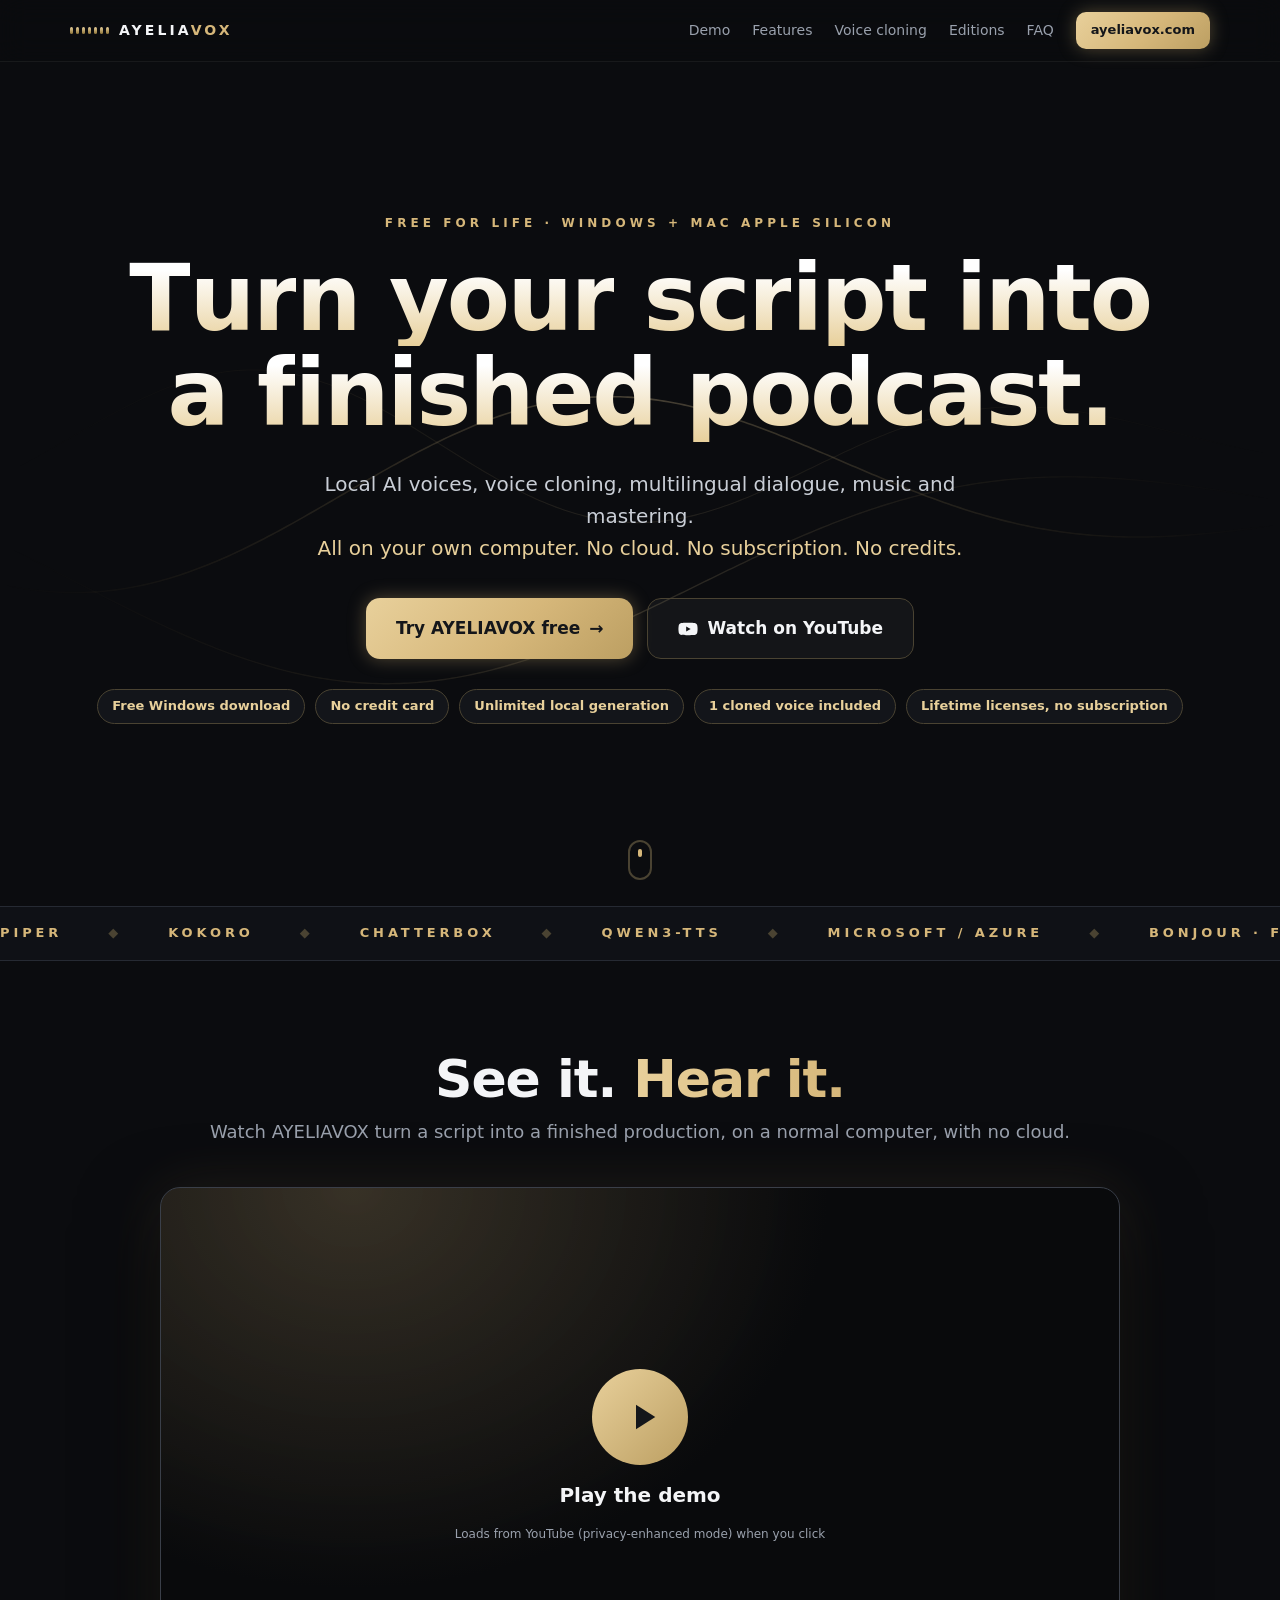
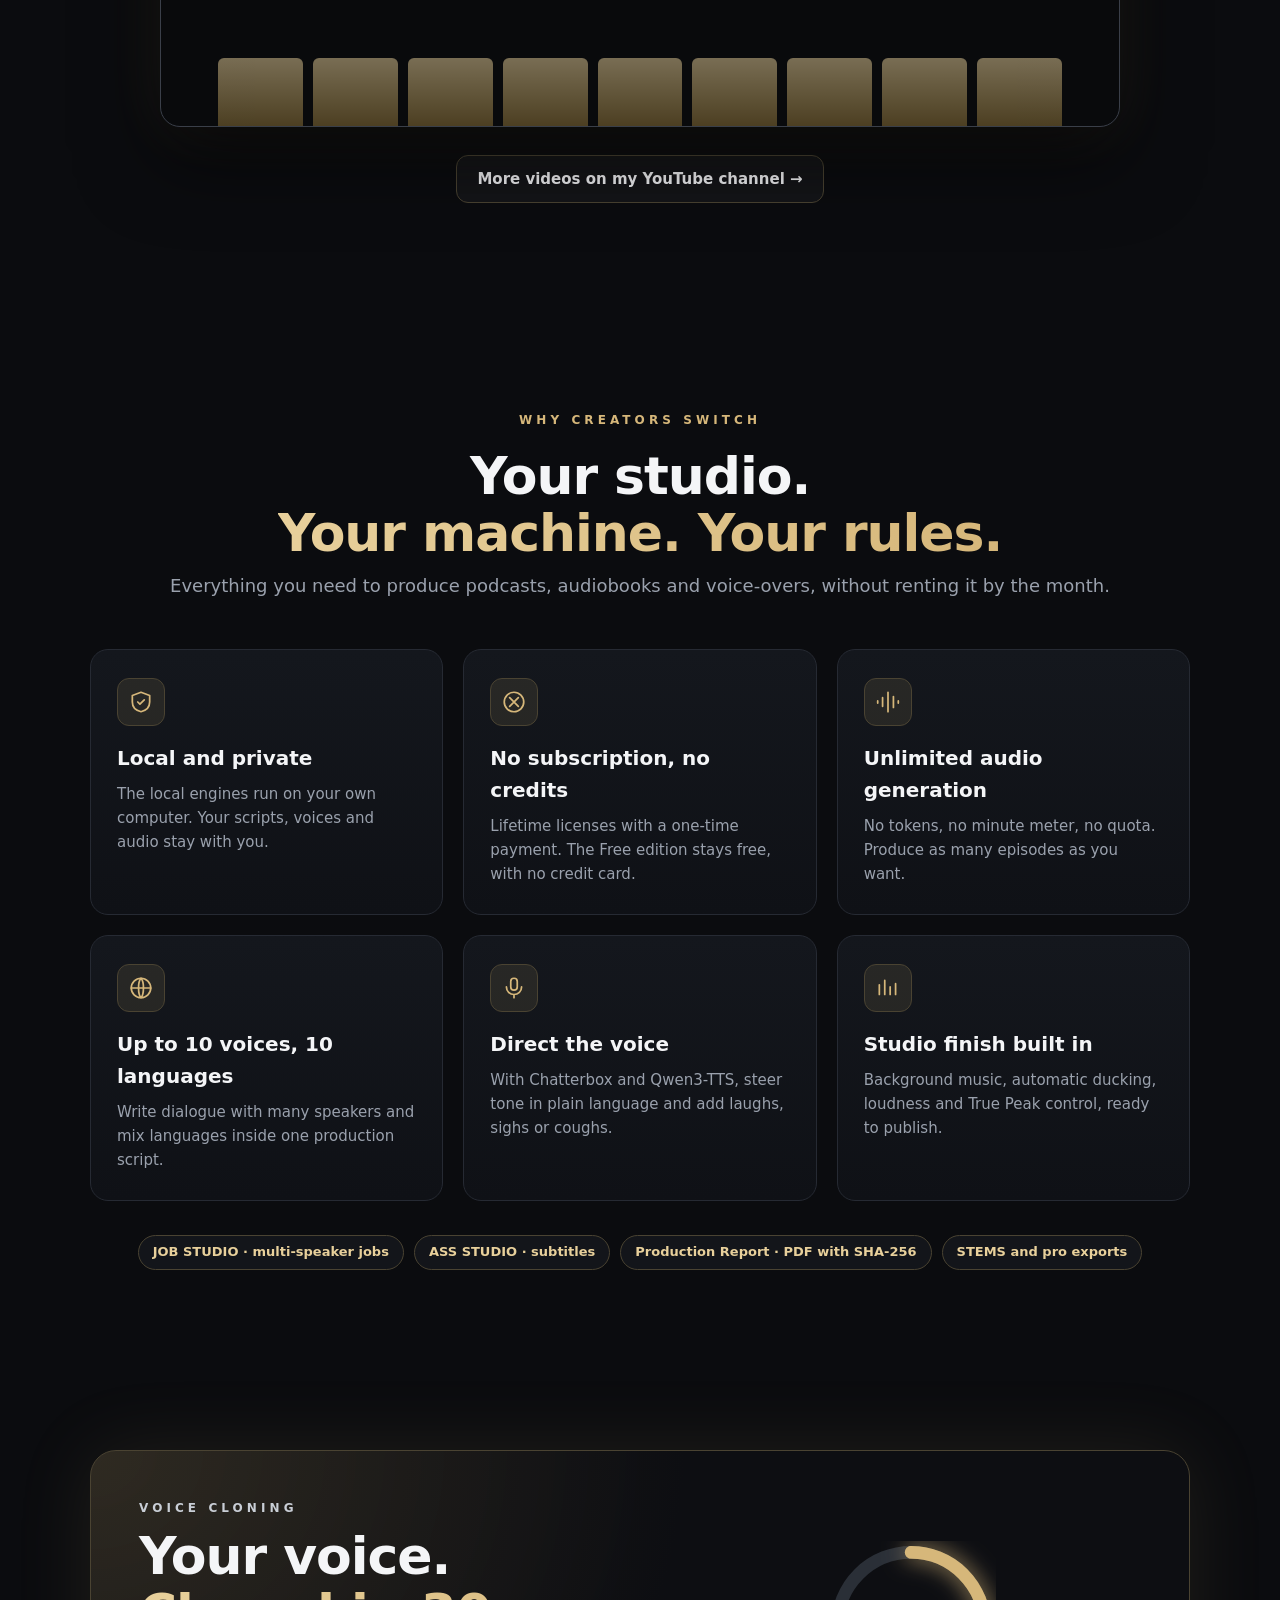
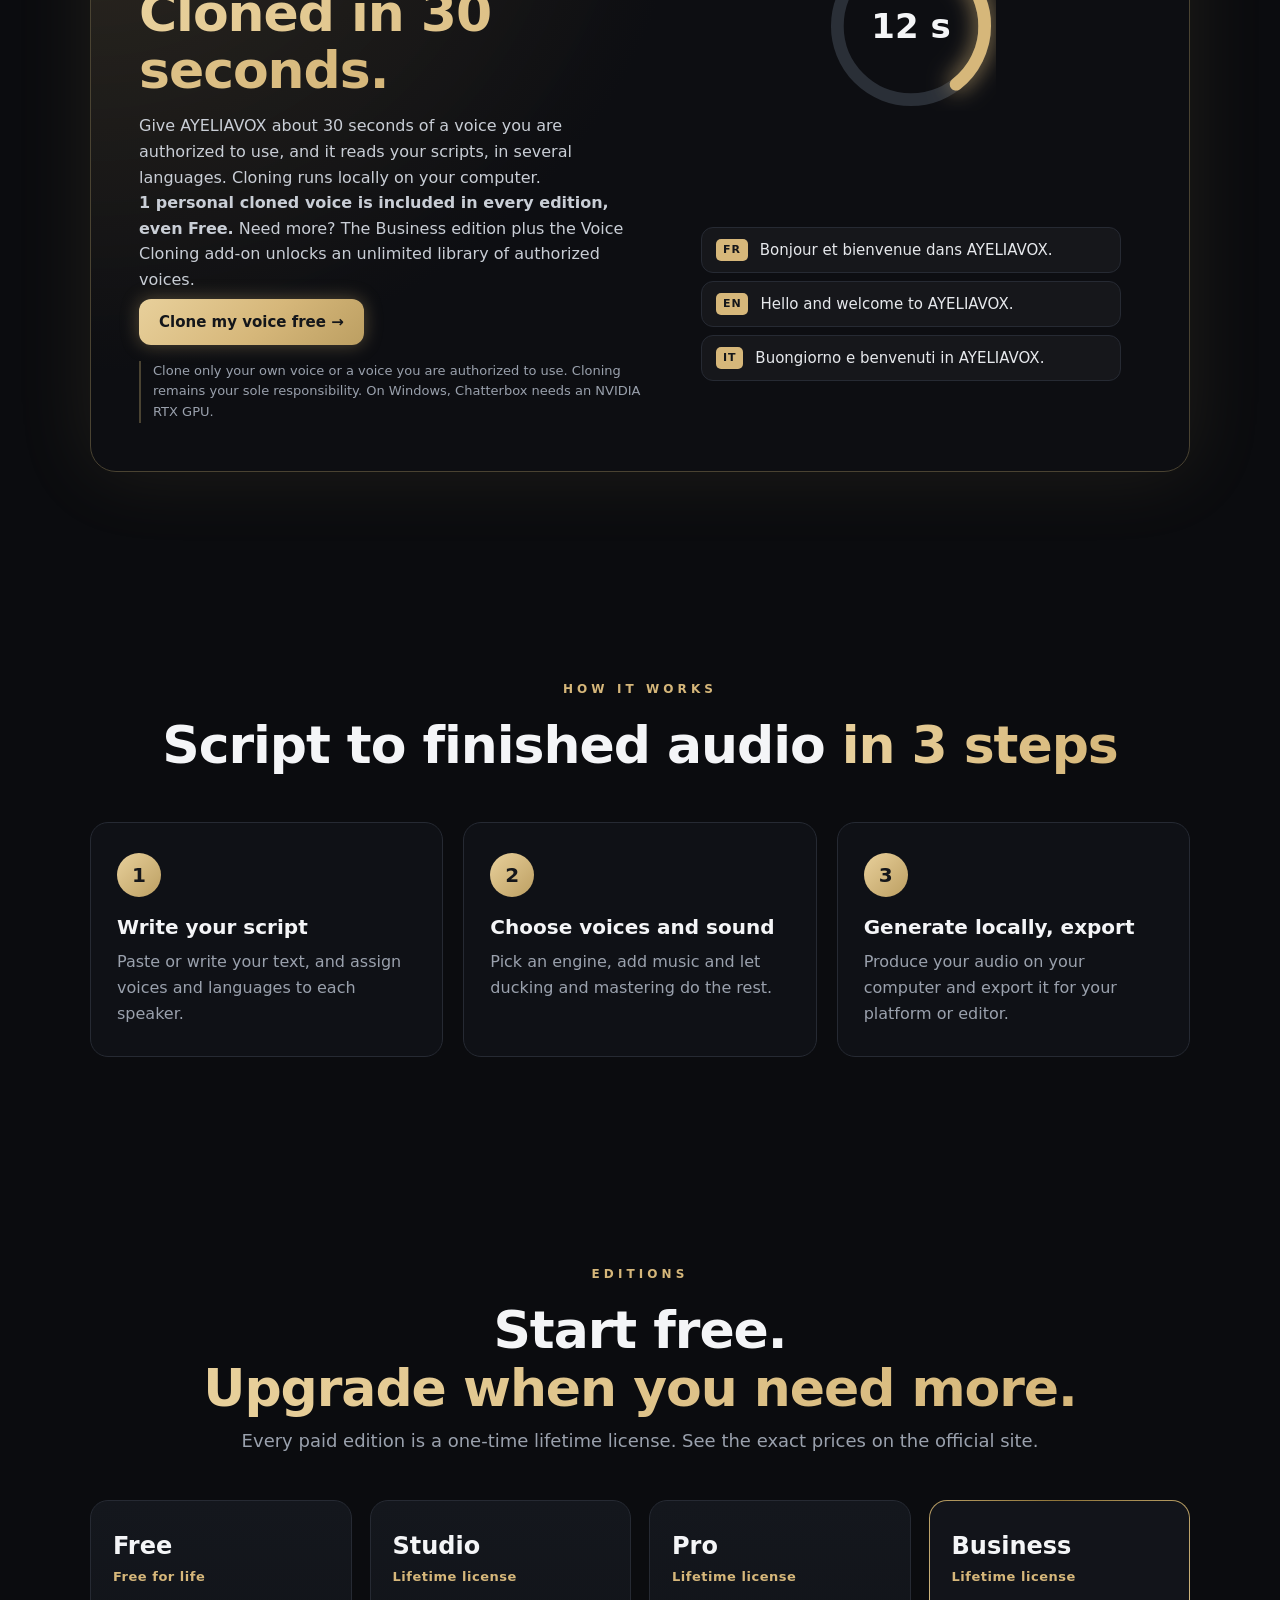
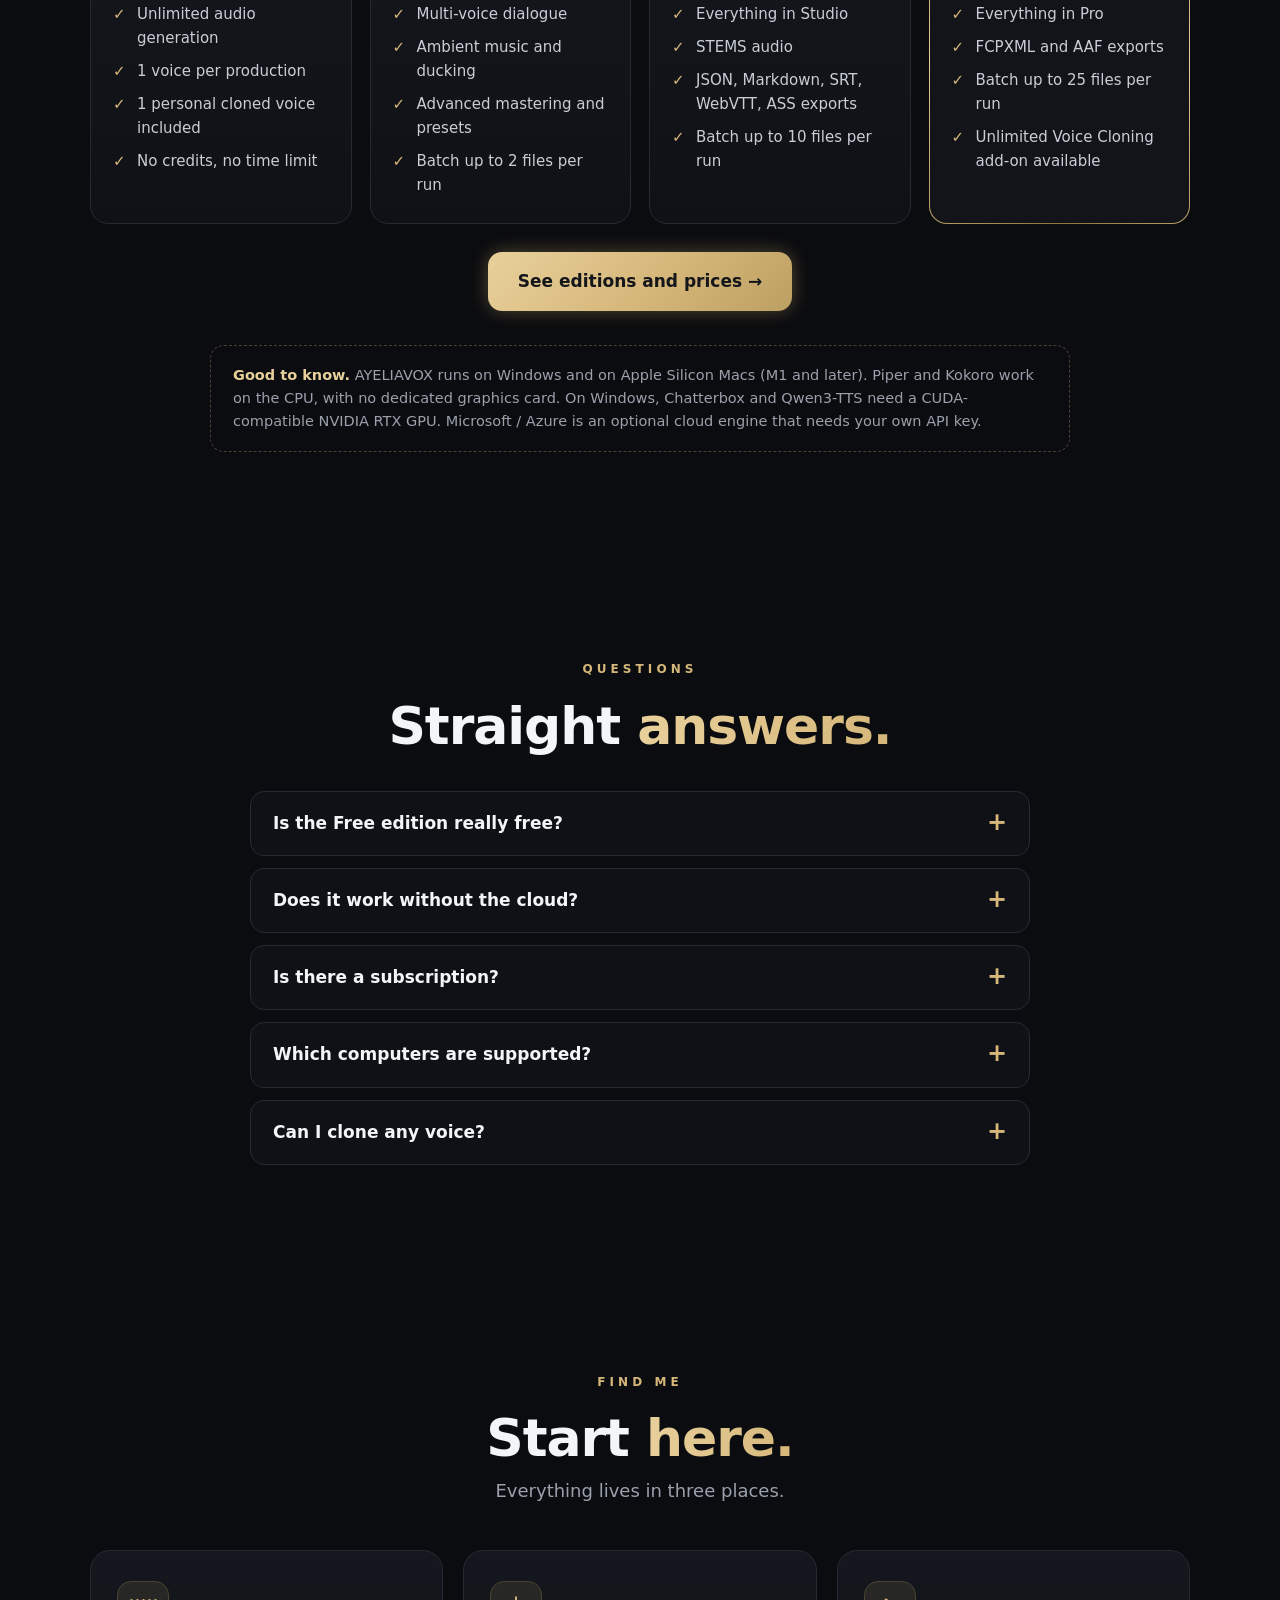
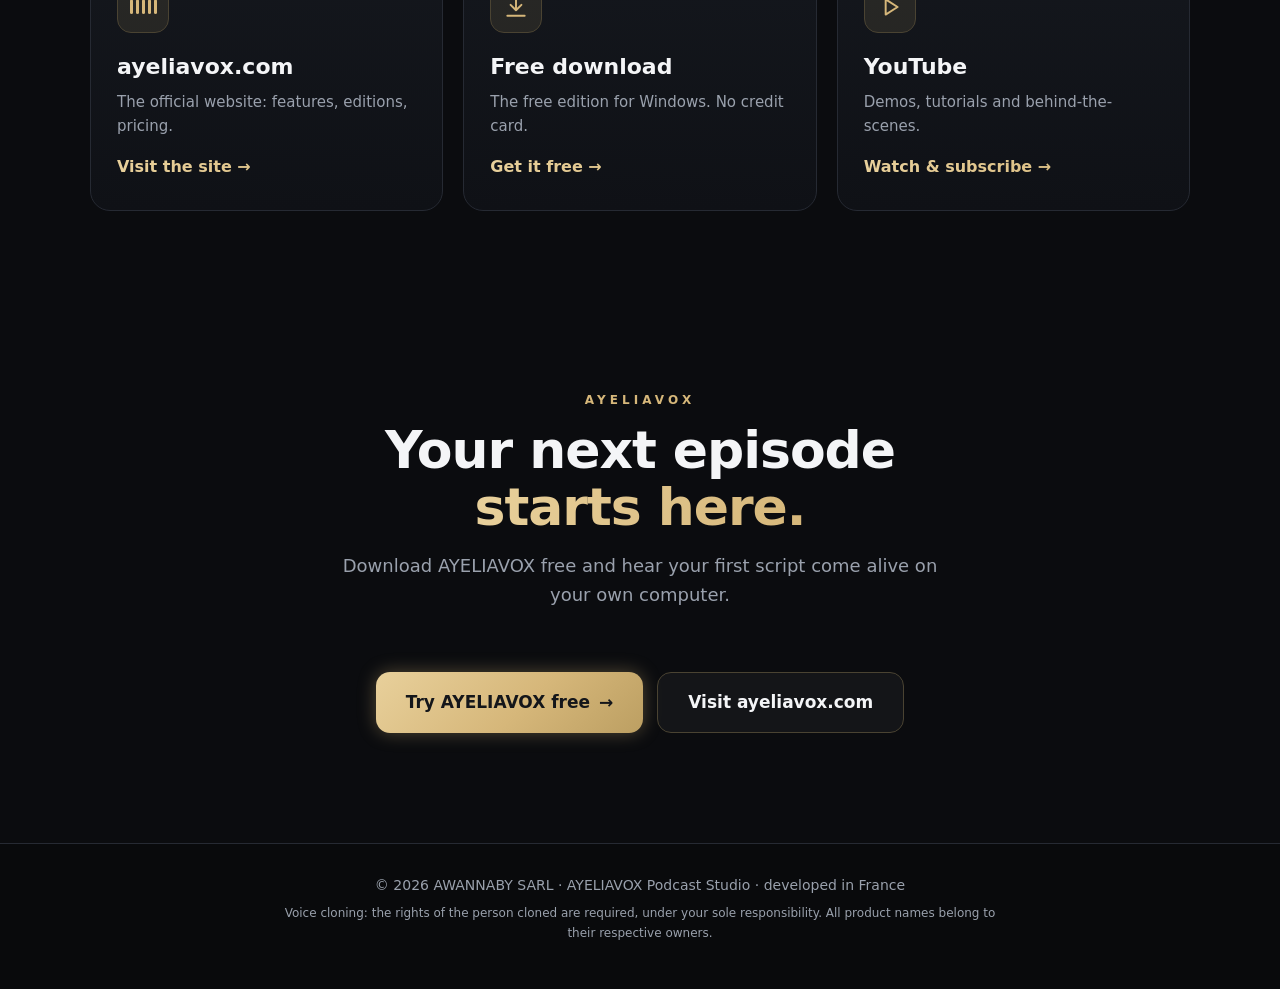
<file: index.html>
<!doctype html>
<html lang="en">
<head>
<meta charset="utf-8">
<meta name="viewport" content="width=device-width,initial-scale=1">
<title>AYELIAVOX — Local AI Podcast Studio</title>
<meta name="description" content="Turn scripts into finished multi-voice podcasts on your own computer. No cloud. No subscription. Windows and Apple Silicon Mac. Watch the demo and visit ayeliavox.com.">
<meta name="theme-color" content="#0b0c0f">
<meta property="og:title" content="AYELIAVOX — Local AI Podcast Studio">
<meta property="og:description" content="Your script becomes a finished podcast. 100% local. No cloud, no subscription.">
<meta property="og:type" content="website">
<link rel="icon" href="assets/favicon.svg" type="image/svg+xml">
<link rel="stylesheet" href="assets/style.css">
</head>
<body>
<!-- ============ EDIT YOUR LINKS HERE (they are used by every button on the page) ============ -->
<script>
window.AYV = {
  site:    "https://www.ayeliavox.com/?utm_source=github&utm_medium=pages&utm_campaign=showcase",
  download:"https://www.ayeliavox.com/download/?utm_source=github&utm_medium=pages&utm_campaign=showcase",
  channel: "https://youtu.be/Fgma2g_d-HM?si=Cs4B5Kjly2s", // <- replace with your channel URL, e.g. https://www.youtube.com/@yourhandle
  videoId: "Cs4B5Kjly2s"
};
</script>

<a class="skip" href="#main">Skip to content</a>
<canvas id="bgwave" aria-hidden="true"></canvas>
<div class="glow" id="glow" aria-hidden="true"></div>

<header class="nav">
  <a class="brand" href="#top" aria-label="AYELIAVOX home">
    <span class="logo" aria-hidden="true"><i></i><i></i><i></i><i></i><i></i><i></i><i></i></span>
    <span class="bn">AYELIA<em>VOX</em></span>
  </a>
  <nav aria-label="Main">
    <a href="#demo">Demo</a><a href="#features">Features</a><a href="#cloning">Voice cloning</a><a href="#editions">Editions</a><a href="#faq">FAQ</a>
    <a class="btn sm" data-go="site" href="#" target="_blank" rel="noopener">ayeliavox.com</a>
  </nav>
</header>

<main id="main">
<section class="hero" id="top">
  <p class="eyebrow">FREE FOR LIFE · WINDOWS + MAC APPLE SILICON</p>
  <h1 id="wave" aria-label="Turn your script into a finished podcast.">Turn your script into<br>a finished podcast.</h1>
  <p class="lead">Local AI voices, voice cloning, multilingual dialogue, music and mastering.<br><span class="gold">All on your own computer. No cloud. No subscription. No credits.</span></p>
  <div class="cta">
    <a class="btn big" data-go="download" href="#" target="_blank" rel="noopener">Try AYELIAVOX free <span aria-hidden="true">→</span></a>
    <a class="btn big ghost" data-go="channel" href="#" target="_blank" rel="noopener"><svg viewBox="0 0 24 24" aria-hidden="true"><path d="M23 7.2a3 3 0 0 0-2.1-2.1C19 4.6 12 4.6 12 4.6s-7 0-8.9.5A3 3 0 0 0 1 7.2 31 31 0 0 0 .5 12a31 31 0 0 0 .5 4.8 3 3 0 0 0 2.1 2.1c1.9.5 8.9.5 8.9.5s7 0 8.9-.5a3 3 0 0 0 2.1-2.1c.4-1.6.5-3.2.5-4.8s-.1-3.2-.5-4.8zM9.8 15.1V8.9l5.4 3.1z"/></svg> Watch on YouTube</a>
  </div>
  <ul class="chips" aria-label="Highlights">
    <li>Free Windows download</li><li>No credit card</li><li>Unlimited local generation</li><li>1 cloned voice included</li><li>Lifetime licenses, no subscription</li>
  </ul>
  <a class="scroll" href="#demo" aria-label="Scroll to the demo"><span></span></a>
</section>

<section class="marq" aria-label="Engines and languages"><div><span>PIPER</span><span>KOKORO</span><span>CHATTERBOX</span><span>QWEN3-TTS</span><span>MICROSOFT / AZURE</span><span>BONJOUR · FR</span><span>HELLO · EN</span><span>BUONGIORNO · IT</span><span>こんにちは · JA</span><span>HOLA · ES</span><span>HALLO · DE</span><span>PIPER</span><span>KOKORO</span><span>CHATTERBOX</span><span>QWEN3-TTS</span><span>MICROSOFT / AZURE</span><span>BONJOUR · FR</span><span>HELLO · EN</span><span>BUONGIORNO · IT</span><span>こんにちは · JA</span><span>HOLA · ES</span><span>HALLO · DE</span></div></section>

<section class="sec" id="demo">
  <h2 class="rv">See it. <em>Hear it.</em></h2>
  <p class="sub rv">Watch AYELIAVOX turn a script into a finished production, on a normal computer, with no cloud.</p>
  <div class="player rv" id="player">
    <button class="play" id="playBtn" aria-label="Play the demo video">
      <span class="eq" aria-hidden="true"><i></i><i></i><i></i><i></i><i></i><i></i><i></i><i></i><i></i></span>
      <span class="pb"><svg viewBox="0 0 24 24" aria-hidden="true"><path d="M8 5v14l11-7z"/></svg></span>
      <span class="pt">Play the demo</span>
      <small>Loads from YouTube (privacy-enhanced mode) when you click</small>
    </button>
  </div>
  <p class="center rv"><a class="btn ghost" data-go="channel" href="#" target="_blank" rel="noopener">More videos on my YouTube channel →</a></p>
</section>

<section class="sec" id="features">
  <p class="eyebrow center rv">WHY CREATORS SWITCH</p>
  <h2 class="rv">Your studio.<br><em>Your machine. Your rules.</em></h2>
  <p class="sub rv">Everything you need to produce podcasts, audiobooks and voice-overs, without renting it by the month.</p>
  <div class="grid">
    <article class="card rv"><div class="ic"><svg viewBox="0 0 24 24"><path d="M12 3l8 3v6c0 4.5-3.2 7.8-8 9-4.8-1.2-8-4.5-8-9V6l8-3z"/><path d="M9 12l2 2 4-4"/></svg></div><h3>Local and private</h3><p>The local engines run on your own computer. Your scripts, voices and audio stay with you.</p></article>
    <article class="card rv"><div class="ic"><svg viewBox="0 0 24 24"><circle cx="12" cy="12" r="9"/><path d="M8 8l8 8M16 8l-8 8"/></svg></div><h3>No subscription, no credits</h3><p>Lifetime licenses with a one-time payment. The Free edition stays free, with no credit card.</p></article>
    <article class="card rv"><div class="ic"><svg viewBox="0 0 24 24"><path d="M12 3v18M7 8v8M17 7v10M2.5 11v2M21.5 11v2"/></svg></div><h3>Unlimited audio generation</h3><p>No tokens, no minute meter, no quota. Produce as many episodes as you want.</p></article>
    <article class="card rv"><div class="ic"><svg viewBox="0 0 24 24"><circle cx="12" cy="12" r="9"/><path d="M3 12h18M12 3c3 3 3 15 0 18M12 3c-3 3-3 15 0 18"/></svg></div><h3>Up to 10 voices, 10 languages</h3><p>Write dialogue with many speakers and mix languages inside one production script.</p></article>
    <article class="card rv"><div class="ic"><svg viewBox="0 0 24 24"><rect x="9" y="3" width="6" height="11" rx="3"/><path d="M5 11a7 7 0 0 0 14 0M12 18v3"/></svg></div><h3>Direct the voice</h3><p>With Chatterbox and Qwen3-TTS, steer tone in plain language and add laughs, sighs or coughs.</p></article>
    <article class="card rv"><div class="ic"><svg viewBox="0 0 24 24"><path d="M4 18V9M9 18V5M14 18v-7M19 18V8"/></svg></div><h3>Studio finish built in</h3><p>Background music, automatic ducking, loudness and True Peak control, ready to publish.</p></article>
  </div>
  <ul class="chips rv" aria-label="Pro tools"><li>JOB STUDIO · multi-speaker jobs</li><li>ASS STUDIO · subtitles</li><li>Production Report · PDF with SHA-256</li><li>STEMS and pro exports</li></ul>
</section>

<section class="sec" id="cloning">
  <div class="stage rv">
    <div class="st-t">
      <p class="eyebrow">VOICE CLONING</p>
      <h2>Your voice.<br><em>Cloned in 30 seconds.</em></h2>
      <p>Give AYELIAVOX about 30 seconds of a voice you are authorized to use, and it reads your scripts, in several languages. Cloning runs locally on your computer.</p>
      <p><strong>1 personal cloned voice is included in every edition, even Free.</strong> Need more? The Business edition plus the Voice Cloning add-on unlocks an unlimited library of authorized voices.</p>
      <a class="btn" data-go="download" href="#" target="_blank" rel="noopener">Clone my voice free →</a>
      <p class="note">Clone only your own voice or a voice you are authorized to use. Cloning remains your sole responsibility. On Windows, Chatterbox needs an NVIDIA RTX GPU.</p>
    </div>
    <div class="st-v">
      <div class="ring" aria-hidden="true"><svg viewBox="0 0 120 120"><circle class="a" cx="60" cy="60" r="52"/><circle class="b" id="ringb" cx="60" cy="60" r="52"/></svg><b id="cnt">0 s</b></div>
      <canvas id="clwave" width="560" height="120" aria-hidden="true"></canvas>
      <ul class="demo" aria-label="Same cloned voice, three languages">
        <li><b>FR</b>Bonjour et bienvenue dans AYELIAVOX.</li>
        <li><b>EN</b>Hello and welcome to AYELIAVOX.</li>
        <li><b>IT</b>Buongiorno e benvenuti in AYELIAVOX.</li>
      </ul>
    </div>
  </div>
</section>

<section class="sec" id="how">
  <p class="eyebrow center rv">HOW IT WORKS</p>
  <h2 class="rv">Script to finished audio <em>in 3 steps</em></h2>
  <ol class="steps">
    <li class="rv"><b>1</b><h3>Write your script</h3><p>Paste or write your text, and assign voices and languages to each speaker.</p></li>
    <li class="rv"><b>2</b><h3>Choose voices and sound</h3><p>Pick an engine, add music and let ducking and mastering do the rest.</p></li>
    <li class="rv"><b>3</b><h3>Generate locally, export</h3><p>Produce your audio on your computer and export it for your platform or editor.</p></li>
  </ol>
</section>

<section class="sec" id="editions">
  <p class="eyebrow center rv">EDITIONS</p>
  <h2 class="rv">Start free.<br><em>Upgrade when you need more.</em></h2>
  <p class="sub rv">Every paid edition is a one-time lifetime license. See the exact prices on the official site.</p>
  <div class="eds">
    <article class="ed rv"><h3>Free</h3><p class="tag">Free for life</p><ul><li>Unlimited audio generation</li><li>1 voice per production</li><li>1 personal cloned voice included</li><li>No credits, no time limit</li></ul></article>
    <article class="ed rv"><h3>Studio</h3><p class="tag">Lifetime license</p><ul><li>Multi-voice dialogue</li><li>Ambient music and ducking</li><li>Advanced mastering and presets</li><li>Batch up to 2 files per run</li></ul></article>
    <article class="ed rv"><h3>Pro</h3><p class="tag">Lifetime license</p><ul><li>Everything in Studio</li><li>STEMS audio</li><li>JSON, Markdown, SRT, WebVTT, ASS exports</li><li>Batch up to 10 files per run</li></ul></article>
    <article class="ed hot rv"><h3>Business</h3><p class="tag">Lifetime license</p><ul><li>Everything in Pro</li><li>FCPXML and AAF exports</li><li>Batch up to 25 files per run</li><li>Unlimited Voice Cloning add-on available</li></ul></article>
  </div>
  <p class="center rv"><a class="btn big" data-go="site" href="#" target="_blank" rel="noopener">See editions and prices →</a></p>
  <p class="good rv"><b>Good to know.</b> AYELIAVOX runs on Windows and on Apple Silicon Macs (M1 and later). Piper and Kokoro work on the CPU, with no dedicated graphics card. On Windows, Chatterbox and Qwen3-TTS need a CUDA-compatible NVIDIA RTX GPU. Microsoft / Azure is an optional cloud engine that needs your own API key.</p>
</section>

<section class="sec narrow" id="faq">
  <p class="eyebrow center rv">QUESTIONS</p>
  <h2 class="rv">Straight <em>answers.</em></h2>
  <div class="faq rv">
    <details><summary>Is the Free edition really free?</summary><p>Yes. It is free for life, with no credit card, no credits and no time limit. It includes unlimited audio generation, 1 voice per production and 1 personal cloned voice.</p></details>
    <details><summary>Does it work without the cloud?</summary><p>The local engines (Piper, Kokoro, Chatterbox and Qwen3-TTS) produce audio on your computer. Microsoft / Azure is an optional cloud engine that you enable with your own API key.</p></details>
    <details><summary>Is there a subscription?</summary><p>No. Paid editions and modules are one-time lifetime licenses, and the Free edition has no fee.</p></details>
    <details><summary>Which computers are supported?</summary><p>Windows PCs and Apple Silicon Macs (M1 and later). On Windows, Chatterbox and Qwen3-TTS require an NVIDIA RTX GPU.</p></details>
    <details><summary>Can I clone any voice?</summary><p>Only your own voice, or a voice you are authorized to use. Cloning remains your responsibility.</p></details>
  </div>
</section>

<section class="sec" id="links">
  <p class="eyebrow center rv">FIND ME</p>
  <h2 class="rv">Start <em>here.</em></h2>
  <p class="sub rv">Everything lives in three places.</p>
  <div class="hub">
    <a class="hl rv" data-go="site" href="#" target="_blank" rel="noopener"><span class="hi"><i></i><i></i><i></i><i></i><i></i></span><b>ayeliavox.com</b><span>The official website: features, editions, pricing.</span><em>Visit the site →</em></a>
    <a class="hl rv" data-go="download" href="#" target="_blank" rel="noopener"><span class="hi"><svg viewBox="0 0 24 24"><path d="M12 3v12M7 10l5 5 5-5M4 20h16"/></svg></span><b>Free download</b><span>The free edition for Windows. No credit card.</span><em>Get it free →</em></a>
    <a class="hl rv" data-go="channel" href="#" target="_blank" rel="noopener"><span class="hi"><svg viewBox="0 0 24 24"><path d="M8 5v14l11-7z"/></svg></span><b>YouTube</b><span>Demos, tutorials and behind-the-scenes.</span><em>Watch &amp; subscribe →</em></a>
  </div>
</section>

<section class="final">
  <p class="eyebrow rv">AYELIAVOX</p>
  <h2 class="rv">Your next episode<br><em>starts here.</em></h2>
  <p class="sub rv">Download AYELIAVOX free and hear your first script come alive on your own computer.</p>
  <div class="cta rv"><a class="btn big" data-go="download" href="#" target="_blank" rel="noopener">Try AYELIAVOX free <span aria-hidden="true">→</span></a><a class="btn big ghost" data-go="site" href="#" target="_blank" rel="noopener">Visit ayeliavox.com</a></div>
</section>
</main>

<footer>
  <p>© <span id="yr">2026</span> AWANNABY SARL · AYELIAVOX Podcast Studio · developed in France</p>
  <p class="fine">Voice cloning: the rights of the person cloned are required, under your sole responsibility. All product names belong to their respective owners.</p>
</footer>

<script src="assets/app.js" defer></script>
</body>
</html>
</file>
<file: assets/style.css>
:root{--bg:#0b0c0f;--bg2:#12141a;--tx:#f4f5f7;--mu:#9aa1ad;--c:#D6B77A;--c2:#E8D09B;--c3:#8F7438;--ln:#262a33}
*{box-sizing:border-box;margin:0;padding:0}
html{scroll-behavior:smooth}
body{background:var(--bg);color:var(--tx);font:16px/1.6 Inter,"Segoe UI",system-ui,-apple-system,Roboto,Arial,sans-serif;-webkit-font-smoothing:antialiased;overflow-x:hidden}
a{color:inherit;text-decoration:none}
.skip{position:absolute;left:-999px;top:8px;background:var(--c);color:#14161a;padding:8px 14px;border-radius:8px;z-index:99}.skip:focus{left:8px}
#bgwave{position:fixed;inset:0;width:100%;height:100%;z-index:0;pointer-events:none;opacity:.55}
.glow{position:fixed;width:620px;height:620px;left:0;top:0;z-index:0;pointer-events:none;border-radius:50%;background:radial-gradient(circle,rgba(214,183,122,.16),transparent 62%);transform:translate(-50%,-50%);transition:opacity .4s;opacity:0}
main,footer,.nav{position:relative;z-index:1}
em{font-style:normal;background:linear-gradient(90deg,var(--c2),var(--c));-webkit-background-clip:text;background-clip:text;color:transparent}
.gold{color:var(--c2)}
/* nav */
.nav{position:sticky;top:0;z-index:20;display:flex;align-items:center;justify-content:space-between;gap:16px;padding:12px max(20px,calc((100vw - 1140px)/2));background:rgba(11,12,15,.72);backdrop-filter:blur(14px);-webkit-backdrop-filter:blur(14px);border-bottom:1px solid rgba(255,255,255,.06)}
.brand{display:flex;align-items:center;gap:10px}.bn{font-weight:800;letter-spacing:.22em;font-size:14px}.bn em{color:var(--c);background:none;-webkit-text-fill-color:var(--c)}
.logo{display:flex;align-items:center;gap:3px;height:24px}.logo i{width:3px;border-radius:2px;background:linear-gradient(180deg,var(--c2),var(--c3));height:30%;animation:eq 1.1s ease-in-out infinite alternate}
.logo i:nth-child(2){animation-delay:.12s}.logo i:nth-child(3){animation-delay:.24s}.logo i:nth-child(4){animation-delay:.36s}.logo i:nth-child(5){animation-delay:.18s}.logo i:nth-child(6){animation-delay:.06s}.logo i:nth-child(7){animation-delay:.3s}
@keyframes eq{from{height:22%}to{height:100%}}
.nav nav{display:flex;align-items:center;gap:22px;font-size:14px;color:var(--mu)}.nav nav a:hover{color:var(--tx)}
/* buttons */
.btn{display:inline-flex;align-items:center;justify-content:center;gap:9px;border-radius:12px;padding:11px 20px;font-weight:800;color:#14161a;background:linear-gradient(135deg,#E8D09B,#D6B77A 55%,#BC9F62);box-shadow:0 0 18px rgba(214,183,122,.35);transition:transform .2s,box-shadow .25s,filter .2s;animation:glowp 3s ease-in-out infinite;cursor:pointer;border:0;font-size:15px}
.btn:hover{transform:translateY(-2px);filter:brightness(1.08);box-shadow:0 0 34px rgba(214,183,122,.7)}
.btn.sm{padding:8px 15px;font-size:13px;border-radius:10px}.btn.big{padding:16px 30px;font-size:17px;border-radius:14px}
.btn.ghost{background:rgba(255,255,255,.04);color:var(--tx);border:1px solid #4a4332;box-shadow:none;animation:none}.btn.ghost:hover{border-color:var(--c);box-shadow:0 0 22px rgba(214,183,122,.35)}
.btn svg{width:20px;height:20px;fill:currentColor}
@keyframes glowp{50%{box-shadow:0 0 30px rgba(214,183,122,.7)}}
/* hero */
.hero{min-height:calc(100vh - 56px);display:flex;flex-direction:column;align-items:center;justify-content:center;text-align:center;padding:60px 20px 90px;position:relative}
.eyebrow{font-size:12px;letter-spacing:.34em;color:var(--c);font-weight:700;margin-bottom:18px}
h1{font-size:clamp(40px,8vw,92px);line-height:1.04;font-weight:900;letter-spacing:-.025em}
h1 .w{display:inline-block;white-space:nowrap}
.hw{display:inline-block;animation:wv 3.6s ease-in-out infinite;animation-delay:calc(var(--i)*70ms);background:linear-gradient(180deg,#fff 20%,var(--c2) 100%);-webkit-background-clip:text;background-clip:text;color:transparent}
@keyframes wv{0%,55%,100%{transform:translateY(0)}25%{transform:translateY(-.14em)}}
.lead{max-width:680px;margin:26px auto 0;font-size:clamp(16px,2.2vw,20px);color:#c9ced6}.lead strong{color:var(--tx)}
.cta{display:flex;flex-wrap:wrap;gap:14px;justify-content:center;margin-top:34px}
.chips{list-style:none;display:flex;flex-wrap:wrap;justify-content:center;gap:10px;margin-top:30px}
.chips li{border:1px solid #4a4332;background:rgba(23,26,32,.7);border-radius:99px;padding:6px 14px;font-size:13px;font-weight:600;color:var(--c2)}
.scroll{position:absolute;bottom:26px;left:50%;width:24px;height:40px;margin-left:-12px;border:2px solid #4a4332;border-radius:14px}.scroll span{position:absolute;left:50%;top:7px;width:4px;height:8px;margin-left:-2px;border-radius:2px;background:var(--c);animation:sc 1.8s ease-in-out infinite}
@keyframes sc{0%{opacity:0;transform:translateY(0)}30%{opacity:1}100%{opacity:0;transform:translateY(14px)}}
/* sections */
.sec{max-width:1140px;margin:0 auto;padding:90px 20px}
.sec h2,.final h2{font-size:clamp(28px,5vw,52px);line-height:1.1;font-weight:900;letter-spacing:-.02em;text-align:center}
.sub{text-align:center;color:var(--mu);margin:14px 0 0;font-size:18px}.center{text-align:center;margin-top:28px}
.rv{opacity:0;transform:translateY(26px);transition:opacity .8s ease,transform .9s cubic-bezier(.2,.8,.2,1)}.rv.in{opacity:1;transform:none}
/* player */
.player{position:relative;margin:40px auto 0;max-width:960px;aspect-ratio:16/9;border-radius:20px;overflow:hidden;border:1px solid #3a3f49;background:radial-gradient(80% 120% at 20% 0,rgba(214,183,122,.22),#090a0c 62%);box-shadow:0 30px 80px rgba(0,0,0,.6),0 0 60px rgba(214,183,122,.12)}
.player iframe{position:absolute;inset:0;width:100%;height:100%;border:0}
.play{position:absolute;inset:0;width:100%;border:0;background:none;color:var(--tx);cursor:pointer;display:flex;flex-direction:column;align-items:center;justify-content:center;gap:14px;font:inherit}
.eq{position:absolute;left:0;right:0;bottom:0;height:42%;display:flex;align-items:flex-end;gap:10px;padding:0 6%;opacity:.5}
.eq i{flex:1;border-radius:6px 6px 0 0;background:linear-gradient(180deg,var(--c2),var(--c3));height:30%;animation:eq 1.2s ease-in-out infinite alternate}
.eq i:nth-child(odd){animation-duration:.9s}.eq i:nth-child(3n){animation-delay:.25s}.eq i:nth-child(4n){animation-delay:.5s}
.pb{position:relative;width:96px;height:96px;border-radius:50%;display:grid;place-items:center;background:linear-gradient(135deg,#E8D09B,#BC9F62);box-shadow:0 0 0 0 rgba(214,183,122,.6);animation:ring 2.2s infinite;transition:transform .25s}.play:hover .pb{transform:scale(1.1)}
.pb svg{width:42px;height:42px;fill:#14161a;margin-left:5px}
@keyframes ring{70%{box-shadow:0 0 0 30px rgba(214,183,122,0)}100%{box-shadow:0 0 0 0 rgba(214,183,122,0)}}
.pt{position:relative;font-weight:800;font-size:20px}.play small{position:relative;color:var(--mu);font-size:12px}
/* marquee */
.marq{overflow:hidden;border-block:1px solid var(--ln);background:rgba(18,20,26,.7);padding:16px 0;position:relative;z-index:1}
.marq div{display:flex;gap:46px;width:max-content;animation:mq 34s linear infinite}.marq span{font-weight:800;letter-spacing:.3em;font-size:13px;color:var(--c);white-space:nowrap}.marq span::after{content:"◆";margin-left:46px;color:#4a4332}
@keyframes mq{to{transform:translateX(-50%)}}
/* cards */
.grid{display:grid;grid-template-columns:repeat(3,1fr);gap:20px;margin-top:48px}
.card{position:relative;padding:28px 26px;border-radius:18px;background:linear-gradient(180deg,#14171d,#0f1116);border:1px solid var(--ln);transition:transform .3s,border-color .3s,box-shadow .3s}
.card:hover{transform:translateY(-6px);border-color:#6B5F45;box-shadow:0 18px 50px rgba(0,0,0,.5),0 0 30px rgba(214,183,122,.12)}
.ic{width:48px;height:48px;border-radius:12px;display:grid;place-items:center;background:rgba(214,183,122,.1);border:1px solid #4a4332;margin-bottom:16px}
.ic svg{width:26px;height:26px;fill:none;stroke:var(--c);stroke-width:1.6;stroke-linecap:round;stroke-linejoin:round}
.card h3{font-size:20px;margin-bottom:8px}.card p{color:var(--mu);font-size:15px}
/* cloning stage */
.stage{display:grid;grid-template-columns:1.1fr 1fr;gap:36px;align-items:center;padding:48px;border-radius:26px;border:1px solid #4a4332;background:radial-gradient(90% 140% at 0 0,rgba(214,183,122,.18),#0d0e12 60%);box-shadow:0 0 80px rgba(214,183,122,.1)}
.stage h2{text-align:left;margin:6px 0 14px}.stage p{color:#c9ced6}.stage .eyebrow{margin:0}
.note{margin-top:16px;font-size:13px;color:var(--mu)!important;border-left:2px solid #4a4332;padding-left:12px}
.st-v{display:grid;justify-items:center;gap:18px}
.ring{position:relative;width:170px;height:170px}.ring svg{width:100%;height:100%;transform:rotate(-90deg)}
.ring circle{fill:none;stroke-width:9}.ring .a{stroke:#2a2f37}.ring .b{stroke:var(--c);stroke-linecap:round;stroke-dasharray:326.7;stroke-dashoffset:326.7;filter:drop-shadow(0 0 8px rgba(214,183,122,.8))}
.ring b{position:absolute;inset:0;display:grid;place-items:center;font-size:34px;font-weight:900}
#clwave{width:100%;max-width:420px;height:80px}
/* steps */
.steps{list-style:none;display:grid;grid-template-columns:repeat(3,1fr);gap:20px;margin-top:48px}
.steps li{position:relative;padding:30px 26px;border-radius:18px;border:1px solid var(--ln);background:#0f1116}
.steps b{display:grid;place-items:center;width:44px;height:44px;border-radius:50%;background:linear-gradient(135deg,#E8D09B,#BC9F62);color:#14161a;font-size:20px;margin-bottom:14px}
.steps h3{font-size:20px;margin-bottom:6px}.steps p{color:var(--mu)}
/* hub */
.hub{display:grid;grid-template-columns:repeat(3,1fr);gap:20px;margin-top:44px}
.hl{display:flex;flex-direction:column;gap:6px;padding:30px 26px;border-radius:20px;border:1px solid var(--ln);background:linear-gradient(180deg,#14171d,#0f1116);transition:transform .3s,border-color .3s,box-shadow .3s}
.hl:hover{transform:translateY(-6px);border-color:var(--c);box-shadow:0 0 40px rgba(214,183,122,.22)}
.hl b{font-size:22px}.hl span:not(.hi){color:var(--mu);font-size:15px}.hl em{margin-top:10px;font-weight:800}
.hi{display:flex;align-items:center;justify-content:center;gap:3px;width:52px;height:52px;border-radius:14px;background:rgba(214,183,122,.1);border:1px solid #4a4332;margin-bottom:10px}
.hi svg{width:26px;height:26px;fill:none;stroke:var(--c);stroke-width:1.8;stroke-linecap:round;stroke-linejoin:round}
.hi i{width:3px;border-radius:2px;background:var(--c);height:30%;animation:eq 1s ease-in-out infinite alternate}.hi i:nth-child(2){animation-delay:.15s}.hi i:nth-child(3){animation-delay:.3s}.hi i:nth-child(4){animation-delay:.45s}.hi i:nth-child(5){animation-delay:.6s}
.hi:has(i){height:52px}.hi i{max-height:26px}
/* final + footer */
.final{text-align:center;padding:90px 20px 110px;max-width:900px;margin:0 auto;position:relative;z-index:1}.final .btn{margin-top:32px}
footer{border-top:1px solid var(--ln);padding:30px 20px 46px;text-align:center;color:var(--mu);font-size:14px;background:rgba(9,10,12,.8)}.fine{font-size:12px;margin-top:8px;max-width:720px;margin-inline:auto}
@media (max-width:900px){.grid,.steps,.hub{grid-template-columns:1fr}.stage{grid-template-columns:1fr;padding:30px 22px}.stage h2{text-align:center}.stage .eyebrow{text-align:center}.nav nav a:not(.btn){display:none}.sec{padding:64px 18px}}
@media (prefers-reduced-motion:reduce){*,*::before,*::after{animation:none!important;transition:none!important;scroll-behavior:auto!important}.rv{opacity:1;transform:none}}

.center{text-align:center}.eyebrow.center{display:block;text-align:center}
.sec h2+.sub,.sec .eyebrow+h2{margin-top:10px}
.chips.rv{margin-top:34px}
.stage .btn{margin-top:6px}
.demo{list-style:none;width:100%;max-width:420px;display:grid;gap:8px}
.demo li{display:flex;gap:12px;align-items:center;padding:10px 14px;border-radius:12px;background:rgba(255,255,255,.04);border:1px solid var(--ln);font-size:15px;color:#e6e8ec}
.demo b{flex:none;font-size:11px;letter-spacing:.08em;background:var(--c);color:#14161a;border-radius:5px;padding:2px 7px}
.eds{display:grid;grid-template-columns:repeat(4,1fr);gap:18px;margin-top:44px}
.ed{padding:26px 22px;border-radius:18px;border:1px solid var(--ln);background:linear-gradient(180deg,#14171d,#0f1116);transition:transform .3s,border-color .3s}
.ed:hover{transform:translateY(-6px);border-color:#6B5F45}
.ed h3{font-size:24px}.ed .tag{color:var(--c);font-weight:700;font-size:13px;margin:2px 0 14px;letter-spacing:.04em}
.ed ul{list-style:none;display:grid;gap:9px}.ed li{position:relative;padding-left:24px;color:#c9ced6;font-size:15px}.ed li::before{content:"✓";position:absolute;left:0;color:var(--c);font-weight:800}
.ed.hot{border-color:transparent;background:linear-gradient(#12141a,#12141a) padding-box,conic-gradient(from var(--a,0deg),#8F7438,#E8D09B,#8F7438,#E8D09B,#8F7438) border-box;border:1.5px solid transparent;animation:spin 6s linear infinite}
@property --a{syntax:"<angle>";initial-value:0deg;inherits:false}@keyframes spin{to{--a:360deg}}
.good{max-width:860px;margin:34px auto 0;padding:18px 22px;border-radius:14px;border:1px dashed #4a4332;color:var(--mu);font-size:14.5px;text-align:left}.good b{color:var(--c2)}
.narrow{max-width:820px}
.faq{margin-top:36px;display:grid;gap:12px}
.faq details{border:1px solid var(--ln);border-radius:14px;background:#0f1116;padding:0 22px;transition:border-color .25s}.faq details[open]{border-color:#6B5F45}
.faq summary{cursor:pointer;list-style:none;padding:18px 0;font-weight:700;font-size:17px;display:flex;justify-content:space-between;gap:16px}.faq summary::-webkit-details-marker{display:none}
.faq summary::after{content:"+";color:var(--c);font-size:24px;line-height:1;transition:transform .25s}.faq details[open] summary::after{transform:rotate(45deg)}
.faq p{padding:0 0 18px;color:var(--mu)}
.final .sub{max-width:620px;margin:16px auto 0}.final .cta{margin-top:30px}.final .eyebrow{margin-bottom:12px}
@media (max-width:1000px){.eds{grid-template-columns:repeat(2,1fr)}}
@media (max-width:640px){.eds{grid-template-columns:1fr}}
</file>
